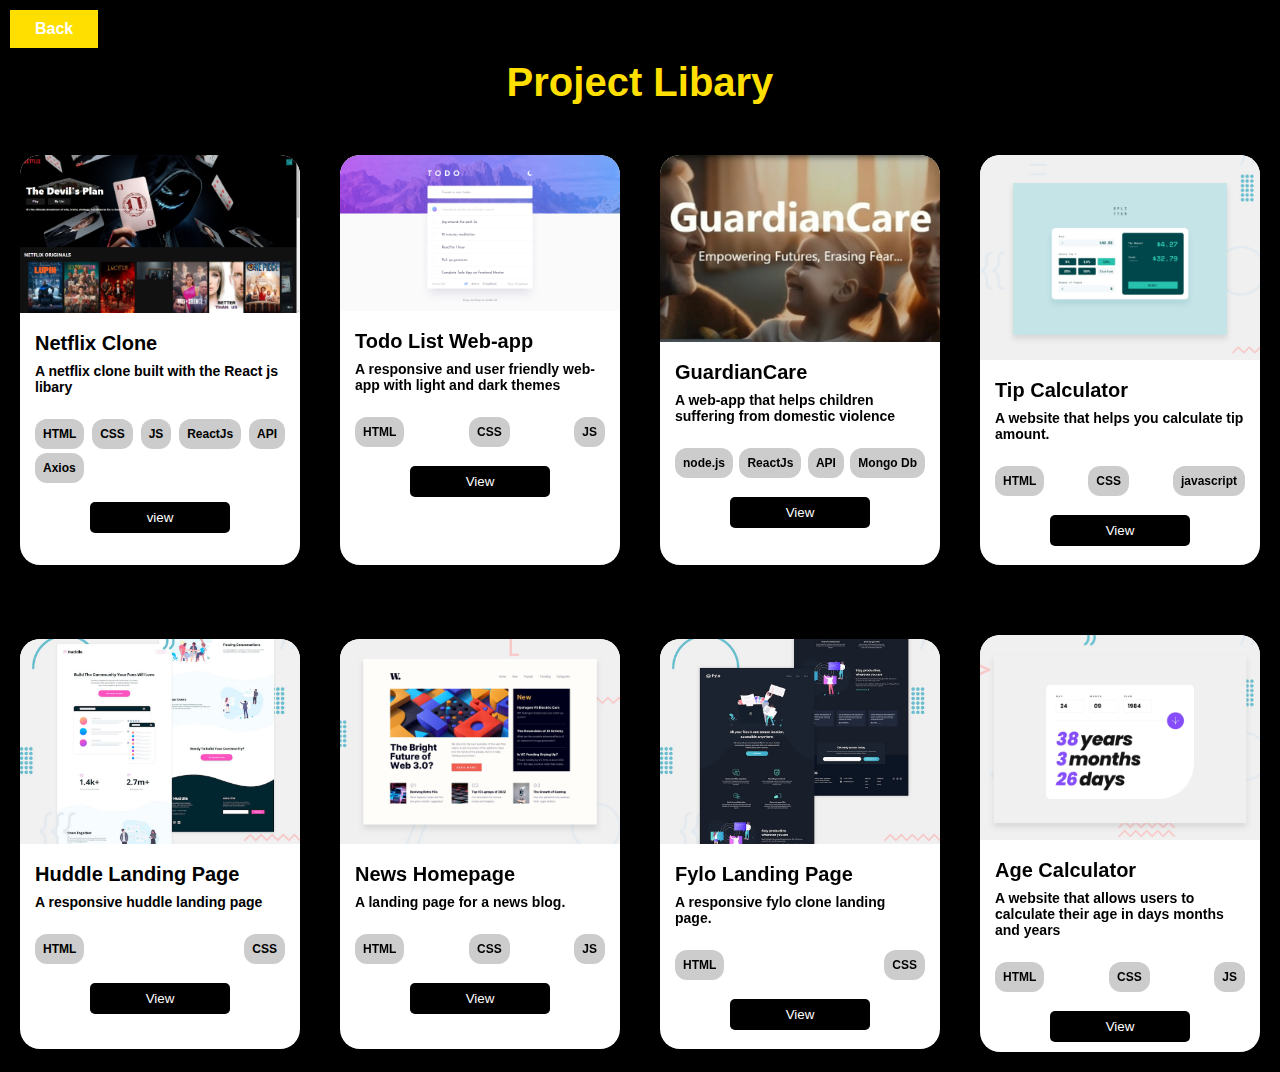
<file: projects/projectLibs.html>
<!DOCTYPE html>
<html lang="en">
  <head>
    <meta charset="UTF-8" />
    <meta http-equiv="X-UA-Compatible" content="IE=edge" />
    <meta name="viewport" content="width=device-width, initial-scale=1.0" />
    <link rel="stylesheet" href="projetcts.css" />
    <link rel="stylesheet" href="../src/style.css" />
    <title>Project Libary</title>
  </head>
  <body>
    <header>
      <button class="back"><a href="../index.html">Back</a></button>
    </header>
    <div class="heading2">
      <h1>Project Libary</h1>
    </div>
    <div class="row2 card-container">
      <div class="card">
        <div class="card-media">
          <img src="/assets/netflix-pic.png" alt="project media" />
        </div>
        <div class="card-text">
          <span>
            <p class="headline">Netflix Clone</p>
            <p class="card-description">
              A netflix clone built with the React js libary
            </p>
          </span>
          <div class="built-with">
            <p>HTML</p>
            <p>CSS</p>
            <p>JS</p>
            <p>ReactJs</p>
            <p>API</p>
            <p>Axios</p>
          </div>
        </div>
        <button type="button" class="action-btn">
          <a
            href="https://netflix-clone-app-10.web.app/"
            target="_blank"
            rel="noopener noreferrer"
            >view</a
          >
        </button>
      </div>
      <div class="card hidden2">
        <div class="card-media" id="todo">
          <img src="/assets/todo-app.jpg" alt="project media" />
        </div>
        <div class="card-text">
          <span>
            <p class="headline">Todo List Web-app</p>
            <p class="card-description">
              A responsive and user friendly web-app with light and dark themes
            </p>
          </span>
          <div class="built-with">
            <p>HTML</p>
            <p>CSS</p>
            <p>JS</p>
          </div>
        </div>
        <button type="button" class="action-btn">
          <a
            href="https://prince-coder10.github.io/todo-app"
            target="_blank"
            rel="noopener noreferrer"
            >View</a
          >
        </button>
      </div>
      <div class="card hidden2">
        <div class="card-media">
          <img src="/assets/guardian.jpg" alt="project media" />
        </div>
        <div class="card-text">
          <p class="headline">GuardianCare</p>
          <p class="card-description">
            A web-app that helps children suffering from domestic violence
          </p>
          <div class="built-with">
            <p>node.js</p>
            <p>ReactJs</p>
            <p>API</p>
            <p>Mongo Db</p>
          </div>
        </div>
        <button type="button" class="action-btn">
          <a
            href="https://devpost.com/software/childsupport-app"
            target="_blank"
            >View</a
          >
        </button>
      </div>
      <div class="card hidden2">
        <div class="card-media">
          <img src="/assets/tip-calculator.jpg" alt="project media" />
        </div>
        <div class="card-text">
          <span>
            <p class="headline">Tip Calculator</p>
            <p class="card-description">
              A website that helps you calculate tip amount.
            </p>
          </span>
          <div class="built-with">
            <p>HTML</p>
            <p>CSS</p>
            <p>javascript</p>
          </div>
        </div>
        <button type="button" class="action-btn">
          <a
            href="https://prince-coder10.github.io/tip-calculator/"
            target="_blank"
            rel="noopener noreferrer"
            >View</a
          >
        </button>
      </div>
    </div>
    <div class="row2 card-container">
      <div class="card">
        <div class="card-media">
          <img src="/assets/huddle.jpg" alt="project media" />
        </div>
        <div class="card-text">
          <span>
            <p class="headline">Huddle Landing Page</p>
            <p class="card-description">A responsive huddle landing page</p>
          </span>
          <div class="built-with">
            <p>HTML</p>
            <p>CSS</p>
          </div>
        </div>
        <button type="button" class="action-btn">
          <a
            href="http://prince-coder10.github.io/huddle"
            target="_blank"
            rel="noopener noreferrer"
            >View</a
          >
        </button>
      </div>
      <div class="card hidden2">
        <div class="card-media">
          <img src="/assets/news-homepage.jpg" alt="project media" />
        </div>
        <div class="card-text">
          <span>
            <p class="headline">News Homepage</p>
            <p class="card-description">A landing page for a news blog.</p>
          </span>
          <div class="built-with">
            <p>HTML</p>
            <p>CSS</p>
            <p>JS</p>
          </div>
        </div>
        <button type="button" class="action-btn">
          <a
            href="http://prince-coder10.github.io/news"
            target="_blank"
            rel="noopener noreferrer"
            >View</a
          >
        </button>
      </div>
      <div class="card hidden2">
        <div class="card-media">
          <img src="/assets/fylo.jpg" alt="project media" />
        </div>
        <div class="card-text">
          <span>
            <p class="headline">Fylo Landing Page</p>
            <p class="card-description">
              A responsive fylo clone landing page.
            </p>
          </span>
          <div class="built-with">
            <p>HTML</p>
            <p>CSS</p>
          </div>
        </div>
        <button type="button" class="action-btn">
          <a
            href="http://prince-coder10.github.io/fylo"
            target="_blank"
            rel="noopener noreferrer"
            >View</a
          >
        </button>
      </div>
      <div class="card hidden2">
        <div class="card-media">
          <img src="/assets/age-calculator.jpg" alt="project media" />
        </div>
        <div class="card-text">
          <span>
            <p class="headline">Age Calculator</p>
            <p class="card-description">
              A website that allows users to calculate their age in days months
              and years
            </p>
          </span>
          <div class="built-with">
            <p>HTML</p>
            <p>CSS</p>
            <p>JS</p>
          </div>
        </div>
        <button type="button" class="action-btn">
          <a
            href="http://prince-coder10.github.io/age-calculator"
            target="_blank"
            rel="noopener noreferrer"
            >View</a
          >
        </button>
      </div>
    </div>
    <!-- <div class="row2 card-container">
      <div class="card">
        <div class="card-media">
          <img src="/assets/dummy3.jpg" alt="project media" />
        </div>
        <div class="card-text">
          <span>
            <p class="headline">Netflix Clone</p>
            <p class="card-description">
              A netflix clone built with the React js libary
            </p>
          </span>
          <div class="built-with">
            <p>HTML</p>
            <p>CSS</p>
            <p>JS</p>
            <p>ReactJs</p>
            <p>API</p>
            <p>Axios</p>
          </div>
        </div>
        <button type="button" class="action-btn">View</button>
      </div>
      <div class="card hidden2">
        <div class="card-media">
          <img src="/assets/dummy3.jpg" alt="project media" />
        </div>
        <div class="card-text">
          <span>
            <p class="headline">Netflix Clone</p>
            <p class="card-description">
              A netflix clone built with the React js libary
            </p>
          </span>
          <div class="built-with">
            <p>HTML</p>
            <p>CSS</p>
            <p>JS</p>
            <p>ReactJs</p>
            <p>API</p>
            <p>Axios</p>
          </div>
        </div>
        <button type="button" class="action-btn">View</button>
      </div>
      <div class="card hidden2">
        <div class="card-media">
          <img src="/assets/dummy3.jpg" alt="project media" />
        </div>
        <div class="card-text">
          <span>
            <p class="headline">Netflix Clone</p>
            <p class="card-description">
              A netflix clone built with the React js libary
            </p>
          </span>
          <div class="built-with">
            <p>HTML</p>
            <p>CSS</p>
            <p>JS</p>
            <p>ReactJs</p>
            <p>API</p>
            <p>Axios</p>
          </div>
        </div>
        <button type="button" class="action-btn">View</button>
      </div>
      <div class="card hidden2">
        <div class="card-media">
          <img src="/assets/dummy3.jpg" alt="project media" />
        </div>
        <div class="card-text">
          <span>
            <p class="headline">Netflix Clone</p>
            <p class="card-description">
              A netflix clone built with the React js libary
            </p>
          </span>
          <div class="built-with">
            <p>HTML</p>
            <p>CSS</p>
            <p>JS</p>
            <p>ReactJs</p>
            <p>API</p>
            <p>Axios</p>
          </div>
        </div>
        <button type="button" class="action-btn">View</button>
      </div>
    </div>
    <div class="row2 card-container">
      <div class="card">
        <div class="card-media">
          <img src="/assets/dummy3.jpg" alt="project media" />
        </div>
        <div class="card-text">
          <span>
            <p class="headline">Netflix Clone</p>
            <p class="card-description">
              A netflix clone built with the React js libary
            </p>
          </span>
          <div class="built-with">
            <p>HTML</p>
            <p>CSS</p>
            <p>JS</p>
            <p>ReactJs</p>
            <p>API</p>
            <p>Axios</p>
          </div>
        </div>
        <button type="button" class="action-btn">View</button>
      </div>
      <div class="card hidden2">
        <div class="card-media">
          <img src="/assets/dummy3.jpg" alt="project media" />
        </div>
        <div class="card-text">
          <span>
            <p class="headline">Netflix Clone</p>
            <p class="card-description">
              A netflix clone built with the React js libary
            </p>
          </span>
          <div class="built-with">
            <p>HTML</p>
            <p>CSS</p>
            <p>JS</p>
            <p>ReactJs</p>
            <p>API</p>
            <p>Axios</p>
          </div>
        </div>
        <button type="button" class="action-btn">View</button>
      </div>
      <div class="card hidden2">
        <div class="card-media">
          <img src="/assets/dummy3.jpg" alt="project media" />
        </div>
        <div class="card-text">
          <span>
            <p class="headline">Netflix Clone</p>
            <p class="card-description">
              A netflix clone built with the React js libary
            </p>
          </span>
          <div class="built-with">
            <p>HTML</p>
            <p>CSS</p>
            <p>JS</p>
            <p>ReactJs</p>
            <p>API</p>
            <p>Axios</p>
          </div>
        </div>
        <button type="button" class="action-btn">View</button>
      </div>
      <div class="card hidden2">
        <div class="card-media">
          <img src="/assets/dummy3.jpg" alt="project media" />
        </div>
        <div class="card-text">
          <span>
            <p class="headline">Netflix Clone</p>
            <p class="card-description">
              A netflix clone built with the React js libary
            </p>
          </span>
          <div class="built-with">
            <p>HTML</p>
            <p>CSS</p>
            <p>JS</p>
            <p>ReactJs</p>
            <p>API</p>
            <p>Axios</p>
          </div>
        </div>
        <button type="button" class="action-btn">View</button>
      </div> -->
    </div>
  </body>
  <script src="../src/script.js"></script>
</html>
</file>
<file: projects/projetcts.css>
* {
  box-sizing: border-box;
  margin: 0;
  padding: 0;
}

body {
  max-width: 100%;
  height: 100vh;
  font-family: sans-serif, monospace, fantasy;
  background-color: #000;
  color: #fff;
}

header {
  width: 100%;
  height: 50px;
  position: fixed;
  top: 0;
  left: 0;
}

.back {
  padding: 10px 25px;
  margin: 10px;
  background: #ffdf00;
  border: 0;
  color: #fff;
  font-weight: 700;
  font-size: 16px;
}

.back a {
  text-decoration: none;
  color: #fff;
}

.heading2 {
  display: flex;
  justify-content: center;
  align-items: center;
}

.heading2 h1 {
  padding-top: 60px;
  color: #ffdf00;
  font-size: 40px;
}

.row2 {
  padding: 20px;
  width: 100%;
  display: flex;
  justify-content: space-between;
  align-items: center;
}

@media only screen and (max-width: 1100px) and (min-width: 930px) {
  .card {
    max-width: 35% !important;
    min-height: 490px !important;
    margin-top: 20px;
    padding-bottom: 50px;
  }
}
@media only screen and (max-width: 900px) and (min-width: 760px) {
  .card {
    max-width: 40% !important;
    min-height: 490px !important;
    margin-top: 20px;
    padding-bottom: 50px;
  }
}
</file>
<file: src/style.css>
* {
  margin: 0;
  padding: 0;
  box-sizing: border-box;
}

body {
  max-width: 100%;
  overflow-x: hidden;
  background-color: black;
  color: white;
  font-family: sans-serif, monospace, fantasy;
}

#sidebar {
  z-index: 999;
  padding: 10px;
  position: fixed;
  color: white;
  background-color: black;
  width: 150px;
  height: 100vh;
  overflow: auto;
  border: 3px solid black;
  border-right-color: #ffdf00;
}

#navbar {
  color: white;
  word-spacing: 170px;
  padding-left: 26px;
}

#sidebar #navbar a {
  width: 100%;
  color: white;
  font-size: 18px;
  line-height: 25px;
  padding: 20px;
  border-radius: 8px;
  display: block;
  text-decoration: none;
  text-align: center;
  user-select: none;
}

#sidebar #navbar a:hover {
  background-color: white;
  color: black;
}

.menu,
.close {
  display: none;
}

#content {
  padding: 10px;
  position: absolute;
  top: 0 !important;
  width: 100%;
  padding-left: 200px;
  padding-right: 30px;
}

/* on screens that are less than 700px wide, it makes the sidebar turn to a top bar */
@media only screen and (max-width: 700px) {
  #sidebar {
    width: 100%;
    height: auto;
    position: relative;
    border: 1px solid white;
    display: flex;
    justify-content: center;
    align-items: center;
  }

  #sidebar #navbar {
    padding: 0;
    width: 100%;
    display: flex;
    justify-content: space-between;
  }

  #content {
    padding: 0;
    padding-top: 150px;
  }

  #contact-me,
  #my-project,
  #about-me,
  #content {
    padding-left: 20px;
  }

  #content h1 {
    padding-top: 50px;
  }

  .intro {
    flex-direction: column-reverse;
  }

  .profile {
    width: 40%;
  }

  /* .profile {
    z-index: -100;
    position: absolute;
    top: 200px;
    left: 50%;
    transform: translateX(-50%);
    width: 40%;
  } */

  .btn {
    background: transparent;
  }

  .btn:hover {
    transition: none;
    background-color: transparent;
    color: white;
  }

  footer {
    min-width: 100%;
    position: absolute;
    left: 0;
  }

  .card-container {
    flex-direction: column;
    justify-content: center;
    align-items: center;
  }

  .card {
    width: 60% !important;
    min-height: 440px !important;
    margin-top: 20px;
    padding-bottom: 50px;
  }

  .card-media {
    width: 100% !important;
  }

  .contact-form form {
    width: 70% !important;
  }

  .scroll {
    display: none !important;
  }
}

/* on screens that arer less than 400px, displays thebar vertically instead of horizontaly */
@media screen and (max-width: 400px) {
  .menu {
    display: block;
    position: fixed;
    right: 10px;
    top: 20px;
  }

  .main-image {
    width: 20%;
  }

  #sidebar img {
    display: none;
  }

  #content {
    padding-top: 0 !important;
  }

  #sidebar {
    border: 0;
    padding: 0;
  }

  #navbar {
    flex-direction: column;
    top: 0;
    position: fixed;
    background-color: #fff;
    border: 2px solid #ffdf00;
    display: none;
  }

  #navbar a {
    margin-top: 30px;
    color: #000 !important;
  }

  .close {
    display: block;
    color: #000;
    position: absolute;
    right: 0;
    z-index: 99999 !important;
  }
}

/* end of sidebar*/

#sentnece {
  margin-top: 300px;
}

#content h1 {
  font-family: inherit;
  color: #ffdf00;
  font-size: 30px;
  /* text-shadow: 5px 5px 4px white ; */
  text-align: left;
  font-size: 50px;
}

#content h2 {
  font-family: inherit;
  color: #ffdf00;
  font-size: 20px;
  /* text-shadow: 5px 5px 4px white; */
  text-align: left;
  font-size: 50px;
}

#content {
  color: white;
  position: absolute;
  top: 200px;
}

.intro {
  max-height: 100vh;
  padding-top: 20px;
  padding-bottom: 50px;
  display: flex !important;
  justify-content: space-between;
  align-items: center;
}

.intro .intro-txt {
  flex-basis: 100%;
}

.profile img {
  mix-blend-mode: difference;
  max-width: 100%;
  height: auto;
}

.btn {
  padding: 15px 30px;
  color: #fff;
  background: transparent;
  border-radius: 4px;
  box-shadow: 0 0 3px 1px rgba(0, 0, 0, 0.25);
  backdrop-filter: blur(15px);
  border: 2px solid #ffdf00;
}

.btn-sm {
  padding: 10px 20px;
  color: #fff;
  background: transparent;
  border-radius: 4px;
  box-shadow: 0 0 3px 1px rgba(0, 0, 0, 0.25);
  backdrop-filter: blur(15px);
  border: 2px solid #fff;
}

.intro .intro-txt .btn {
  margin-top: 50px;
}

.btn:hover {
  transition: all 0.3s;
  background-color: #fff;
  color: #000;
}

.btn-sm:hover {
  transition: all 0.3s;
  background-color: #fff;
  color: #000;
}

.scroll {
  display: flex;
  flex-direction: column;
  justify-content: center;
  align-items: center;
  position: absolute;
  top: 90vh;
  left: 50%;
  transform: translateX(-50%);
  width: 15px;
  height: 40px;
  background: white;
  padding: 10px;
  border-radius: 15px;
}

.ball {
  width: 10px;
  height: 10px;
  background: black;
  border-radius: 50%;
  animation: move 1s linear infinite;
}

@keyframes move {
  0% {
    transform: translateY(-10px);
  }
}

.hidden {
  opacity: 0;
  filter: blur(5px);
  transform: translateX(-100%);
  transition: all 1s;
}

.show {
  opacity: 1;
  filter: blur(0);
  transform: translateX(0);
}

.to-top-cont {
  z-index: 99;
  border-radius: 50%;
  width: 50px;
  height: 50px;
  border: 1px solid #ffdf00;
  position: fixed;
  bottom: 50px;
  right: 50px;
}

.to-top {
  transform: rotate(270deg);
  position: fixed;
  bottom: 50px;
  right: 50px;
  padding: 21px;
  border-radius: 50%;
}

.bar {
  width: 5px;
  height: 20px;
  background: #ffdf00;
}

.left {
  transform: rotate(40deg) translateY(20px);
}

.right {
  transform: rotate(-40deg) translateY(-20px);
}

.flex {
  display: flex;
  justify-content: space-between;
  align-items: center;
}

.flex :nth-child(2) {
  flex-basis: 50%;
}

#about-me h2 {
  padding-top: 100px;
  padding-bottom: 50px;
}

/* card */

.card-container {
  padding-top: 50px;
  overflow-x: hidden;
  display: flex;
  width: 100%;
  justify-content: space-between;
}

.project {
  padding-top: 100px;
}

.card {
  overflow: hidden;
  background-color: #fff;
  color: black;
  width: 280px;
  min-height: 410px;
  border-radius: 20px;
  max-height: 420px;
}

.card-media img {
  object-fit: contain;
  width: 100%;
}

.headline {
  font-size: 20px;
  font-weight: bolder;
  margin-bottom: 8px;
}

.card-text {
  padding: 15px;
}

.card-description {
  font-size: 14px;
  font-weight: bold;
  margin-bottom: 8px;
}

.built-with {
  margin-top: 24px;
  width: 100%;
  display: flex;
  justify-content: space-between;
  align-items: center;
  flex-wrap: wrap;
}

.built-with p {
  font-size: 12px;
  font-weight: 600;
  border-radius: 12px;
  background-color: #ccc;
  padding: 8px;
  margin-bottom: 4px;
}

.action-btn {
  /* margin-top: 10px; */
  border: none;
  margin-left: 50%;
  transform: translateX(-50%);
  width: 50%;
  padding: 8px;
  border-radius: 5px;
  background-color: #000;
  color: #fff;
  transition: all 0.2s;
  margin-bottom: 10px;
}

.action-btn a {
  text-decoration: none;
  color: #fff;
}

img {
  user-select: none;
}

.action-btn:hover {
  background-color: #818181;
  color: #000;
  font-weight: 600;
}

.more {
  position: absolute;
  right: 40px;
  padding: 8px 25px;
  border: 0;
  background: #ffdf00;
  color: #000;
  margin: 10px;
}

.more a {
  width: 100%;
  text-decoration: none;
  color: #fff;
}

.contact {
  padding-top: 100px;
}

.contact-form {
  padding-top: 100px;
  display: flex;
  flex-direction: column;
  justify-content: center;
  align-items: center;
}

.contact-form form {
  width: 30%;
  display: flex;
  flex-direction: column;
  gap: 10px;
  padding: 50px;
  background-color: rgba(255, 255, 255, 0.45);
  border-radius: 15px;
  box-shadow: 0 0 8px 1px rgba(0, 0, 0, 0.25),
    inset -4px 4px 5px 0 rgba(0, 0, 0, 0.125),
    inset 4px 4px 5px 0 rgba(225, 225, 225, 0.25);
  backdrop-filter: blur(15px);
}

.contact-form form input {
  all: unset;
  font-size: 12px;
  /* width: 100%; */
  padding: 10px;
  background-color: rgba(244, 249, 250, 0.74);
  border-radius: 10px;
  color: black;
  font-weight: 600;
  transition: all 0.2s;
}

.contact-form form input:hover,
.contact-form form textarea:hover {
  background: white;
}

.contact-form form input:active {
  border: 2px solid rgb(245, 243, 243);
}

.prj {
  background: black;
  border-radius: 50%;
}

textarea {
  transition: all 0.2s;
  font-size: 12px;
  max-width: 100%;
  outline: none;
  background-color: rgba(244, 249, 250, 0.74);
  font-weight: 600;
}

.contact-form form button {
  margin-left: 50%;
  transform: translateX(-50%);
  width: 50%;
  padding: 13px;
  border-radius: 5px;
  border: none;
  transition: all 0.2s;
}

.contact-form form button:hover {
  background-color: black;
  color: white;
}

label {
  text-align: left;
}

.contact-row {
  padding-top: 100px;
  width: 100%;
  display: flex;
  justify-content: space-between;
  align-items: center;
}

.contact-box {
  width: 50%;
  color: #fff;
  background-color: rgba(255, 255, 255, 0.45);
  border-radius: 15px;
  box-shadow: 0 0 8px 1px rgba(0, 0, 0, 0.25),
    inset -4px 4px 5px 0 rgba(0, 0, 0, 0.125),
    inset 4px 4px 5px 0 rgba(225, 225, 225, 0.25);
  backdrop-filter: blur(15px);
  padding: 20px;
  margin-left: 20px;
}

.contact-box a {
  text-decoration: none;
  font-weight: bolder;
  font-size: 18px;
  color: #ffdf00;
}

.socials {
  display: flex;
  justify-content: space-between;
}

/* .socials a {
  margin-top: 18px;
  margin-left: 20px;
} */

.contact-box p {
  font-size: 18px;
  font-weight: 700;
  padding-bottom: 20px;
}

.card-container:nth-child(2) {
  transition-delay: 200ms;
}
.card-container:nth-child(3) {
  transition-delay: 400ms;
}
/* .card-container:nth-child(4) {
  transition-delay: 600ms;
} */

footer {
  margin-top: 100px;
  max-width: 100%;
  margin-right: 30px;
  background-color: #fff;
  color: #000;
  width: 81%;
  padding: 100px 0 30px;
  position: absolute;
  font-size: 13px;
  line-height: 20px;
  border-top-left-radius: 50px;
  border-top-right-radius: 50px;
}

.row {
  width: 85%;
  margin: auto;
  display: flex;
  flex-wrap: wrap;
  align-items: flex-start;
  justify-content: space-between;
}

.col {
  flex-basis: 25%;
  padding: 10px;
}

.col:nth-child(2),
.col:nth-child(3) {
  flex-basis: 15%;
}

footer .logo {
  width: fit-content;
  margin-bottom: 20px;
  position: relative;
}

.col h3 {
  width: fit-content;
  margin-bottom: 40px;
  position: relative;
  color: #ffdf00;
}

.email-id {
  width: fit-content;
  border-bottom: 1px solid #ffdf00;
  margin: 20px 0;
}

ul li {
  list-style: none;
  margin-bottom: 12px;
}

ul li a {
  text-decoration: none;
  color: #000;
  font-weight: bold;
}

footer form {
  padding-bottom: 15px;
  display: flex;
  align-items: center;
  justify-content: space-between;
  border-bottom: 1px solid #ffdf00;
  margin-bottom: 50px;
}

footer form input {
  width: 100%;
  background: transparent;
  border: 1px solid white;
  outline: none;
}

footer form button {
  background: transparent;
  border: 0;
  outline: none;
  cursor: pointer;
}

hr {
  width: 90%;
  border: 0;
  border-bottom: 1px solid #ffdf00;
  margin: 20px auto;
}

.copyright {
  text-align: center;
}

.underline {
  width: 100%;
  height: 5px;
  background: #000;
  border-radius: 3px;
  position: absolute;
  top: 25px;
  left: 0;
  overflow: hidden;
}

.underline span {
  width: 15px;
  height: 100%;
  background-color: #fff;
  border-radius: 3px;
  position: absolute;
  top: 0;
  left: 10px;
  animation: moving 2s linear infinite;
}

@keyframes moving {
  0% {
    left: -20px;
  }
  100% {
    left: 100%;
  }
}

@media only screen and (max-width: 700px) {
  .col {
    flex-basis: 100%;
    padding: 10px;
  }

  .col:nth-child(2),
  .col:nth-child(3) {
    flex-basis: 100%;
  }
}

.ft-logo {
  text-decoration: none;
  font-size: 24px;
  color: #ffdf00;
  font-weight: bolder;
}

/* responsive */
@media only screen and (max-width: 1100px) and (min-width: 700px) {
  .card-container {
    flex-direction: column;
  }

  /* .card {
    width: 90%;
    height: auto;
    margin-top: 20px;
    padding-bottom: 50px;
  }

  .card-media {
    width: 45%;
  }

  .action-btn {
    padding: 10px;
  } */

  .card-container {
    flex-direction: column;
    justify-content: center;
    align-items: center;
  }

  .card {
    width: 45% !important;
    min-height: 440px !important;
    margin-top: 20px;
    padding-bottom: 50px;
  }

  @media only screen and (max-width: 900px) {
    .card {
      width: 55% !important;
    }
  }

  .card-media {
    width: 100% !important;
  }

  .contact-form form {
    width: 50%;
  }
}

@media only screen and (max-width: 1100px) and (min-width: 700px) {
  .scroll {
    display: none;
  }

  footer {
    width: 85%;
    position: absolute;
    left: 150px;
  }
}
@media only screen and (max-width: 810px) {
  .contact-box a {
    font-size: 14px;
  }
}
@media only screen and (max-width: 460px) {
  .card {
    width: 100% !important;
  }

  .contact-form form {
    width: 100% !important;
  }
}

@media only screen and (max-width: 500px) {
  footer {
    min-width: 100%;
    padding-right: 0 !important;
  }
}

@media only screen and (max-width: 540px) {
  .contact-row {
    flex-direction: column;
  }

  .contact-box {
    margin-top: 30px;
  }

  .contact-box {
    width: 70%;
    margin-left: -30px;
  }
}

@media only screen and (max-width: 600px) {
  .to-top-cont {
    display: none;
  }
}

@media only screen and (max-width: 360px) {
  .contact-box {
    width: 100%;
    margin-left: -20px;
  }

  /* .card {
    margin-left: -5px;
  } */

  .contact-form {
    margin-left: -30px;
  }

  #contact-me,
  #my-project,
  #about-me {
    padding-left: 10px;
  }
}

@media only screen and (max-width: 370px) {
  .intro {
    flex-direction: column-reverse;
  }

  .profile {
    width: 40%;
  }

  .intro {
    flex-direction: column-reverse;
  }

  .profile {
    width: 40%;
  }
}

@media only screen and (max-width: 300px) {
  .profile {
    z-index: 1;
    position: unset;
    object-fit: contain;
  }

  .intro {
    flex-direction: column-reverse;
  }
}

.hidden2 {
  opacity: 0;
  filter: blur(5px);
  transform: translateY(-100%);
  transition: all 1s;
}

.show2 {
  opacity: 1;
  filter: blur(0);
  transform: translateY(0);
}

@media only screen and (max-width: 700px) and (min-width: 409px) {
  .card {
    width: 60% !important;
  }

  /* #todo {
    padding: 0 !important;
    width: 100% !important;
  } */
}

@media only screen and (max-width: 450px) {
  .project {
    padding: 0 !important ;
  }
}

@media only screen and (max-width: 450px) {
  #contact-form {
    margin-left: -8px;
  }
}
</file>
